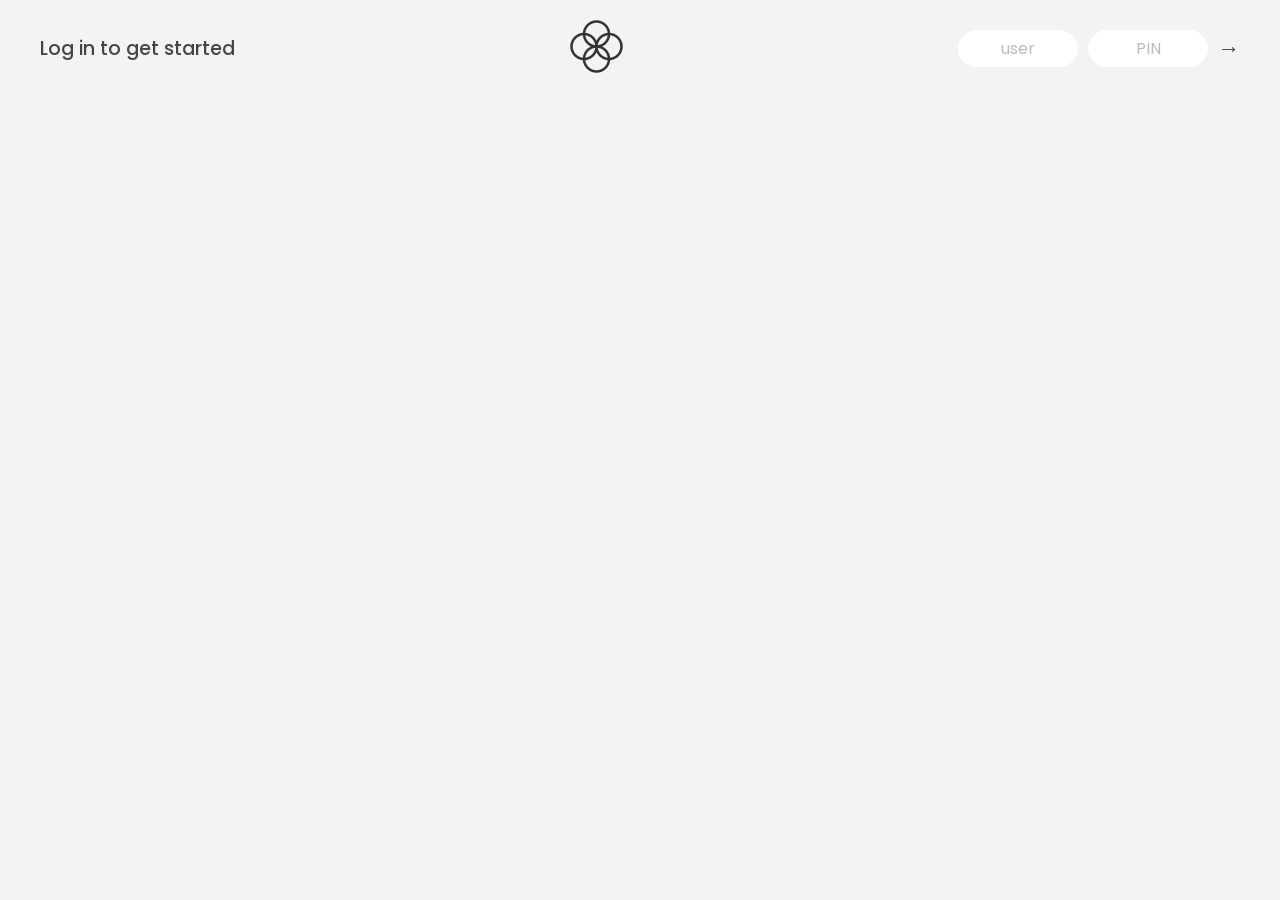
<file: login.html>
<!doctype html>
<html lang="en">
  <head>
    <meta charset="UTF-8" />
    <meta name="viewport" content="width=device-width, initial-scale=1.0" />
    <meta http-equiv="X-UA-Compatible" content="ie=edge" />
    <link rel="shortcut icon" type="image/png" href="login/icon.png" />

    <link
      href="https://fonts.googleapis.com/css?family=Poppins:400,500,600&display=swap"
      rel="stylesheet"
    />

    <link rel="stylesheet" href="login/style.css" />
    <title>Bankist</title>
  </head>
  <body>
    <!-- TOP NAVIGATION -->
    <nav>
      <p class="welcome">Log in to get started</p>
      <a href="index.html"
        ><img src="login/logo.png" alt="Logo" class="logo"
      /></a>
      <form class="login">
        <input
          type="text"
          placeholder="user"
          class="login__input login__input--user"
        />
        <!-- In practice, use type="password" -->
        <input
          type="text"
          placeholder="PIN"
          maxlength="4"
          class="login__input login__input--pin"
        />
        <button class="login__btn">&rarr;</button>
      </form>
    </nav>

    <main class="app">
      <!-- BALANCE -->
      <div class="balance">
        <div>
          <p class="balance__label">Current balance</p>
          <p class="balance__date">
            As of <span class="date">05/03/2037</span>
          </p>
        </div>
        <p class="balance__value">0000€</p>
      </div>

      <!-- MOVEMENTS -->
      <div class="movements">
        <div class="movements__row">
          <div class="movements__type movements__type--deposit">2 deposit</div>
          <div class="movements__date">3 days ago</div>
          <div class="movements__value">4 000€</div>
        </div>

        <div class="movements__row">
          <div class="movements__type movements__type--withdrawal">
            1 withdrawal
          </div>
          <div class="movements__date">24/01/2037</div>
          <div class="movements__value">-378€</div>
        </div>
      </div>

      <!-- SUMMARY -->
      <div class="summary">
        <p class="summary__label">In</p>
        <p class="summary__value summary__value--in">0000€</p>
        <p class="summary__label">Out</p>
        <p class="summary__value summary__value--out">0000€</p>
        <p class="summary__label">Interest</p>
        <p class="summary__value summary__value--interest">0000€</p>
        <button class="btn--sort">&downarrow; SORT</button>
      </div>

      <!-- OPERATION: TRANSFERS -->
      <div class="operation operation--transfer">
        <h2>Transfer money</h2>
        <form class="form form--transfer">
          <input type="text" class="form__input form__input--to" />
          <input type="number" class="form__input form__input--amount" />
          <button class="form__btn form__btn--transfer">&rarr;</button>
          <label class="form__label">Transfer to</label>
          <label class="form__label">Amount</label>
        </form>
      </div>

      <!-- OPERATION: LOAN -->
      <div class="operation operation--loan">
        <h2>Request loan</h2>
        <form class="form form--loan">
          <input type="number" class="form__input form__input--loan-amount" />
          <button class="form__btn form__btn--loan">&rarr;</button>
          <label class="form__label form__label--loan">Amount</label>
        </form>
      </div>

      <!-- OPERATION: CLOSE -->
      <div class="operation operation--close">
        <h2>Close account</h2>
        <form class="form form--close">
          <input type="text" class="form__input form__input--user" />
          <input
            type="password"
            maxlength="6"
            class="form__input form__input--pin"
          />
          <button class="form__btn form__btn--close">&rarr;</button>
          <label class="form__label">Confirm user</label>
          <label class="form__label">Confirm PIN</label>
        </form>
      </div>

      <!-- LOGOUT TIMER -->
      <p class="logout-timer">
        You will be logged out in <span class="timer">05:00</span>
      </p>
    </main>

    <!-- <footer>
      &copy; by Jonas Schmedtmann. Don't claim as your own :)
    </footer> -->

    <script src="login/script.js"></script>
  </body>
</html>
</file>
<file: login/style.css>
/* ============================================
   BANKIST – LOGIN / APP CSS (Fully Responsive)
   Breakpoints:
     Mobile  : < 480px
     Tablet  : 480px – 768px
     Laptop  : 768px – 1024px
     Desktop : > 1024px
   ============================================ */

* {
  margin: 0;
  padding: 0;
  box-sizing: inherit;
}

html {
  font-size: 62.5%;
  box-sizing: border-box;
}

body {
  font-family: 'Poppins', sans-serif;
  color: #444;
  background-color: #f3f3f3;
  min-height: 100vh;
  padding: 2rem;
}

/* ── NAV ── */
nav {
  display: flex;
  justify-content: space-between;
  align-items: center;
  padding: 0 2rem;
  flex-wrap: wrap;
  gap: 1rem;
}

.welcome {
  font-size: 1.9rem;
  font-weight: 500;
}

.logo {
  height: 5.25rem;
}

.login {
  display: flex;
  align-items: center;
}

.login__input {
  border: none;
  padding: 0.5rem 2rem;
  font-size: 1.6rem;
  font-family: inherit;
  text-align: center;
  width: 12rem;
  border-radius: 10rem;
  margin-right: 1rem;
  color: inherit;
  border: 1px solid #fff;
  transition: all 0.3s;
}

.login__input:focus {
  outline: none;
  border: 1px solid #ccc;
}

.login__input::placeholder {
  color: #bbb;
}

.login__btn {
  border: none;
  background: none;
  font-size: 2.2rem;
  color: inherit;
  cursor: pointer;
  transition: all 0.3s;
}

.login__btn:hover,
.login__btn:focus,
.btn--sort:hover,
.btn--sort:focus {
  outline: none;
  color: #777;
}

/* ── MAIN APP GRID ── */
.app {
  position: relative;
  max-width: 100rem;
  margin: 4rem auto;
  display: grid;
  grid-template-columns: 4fr 3fr;
  grid-template-rows: auto repeat(3, 15rem) auto;
  gap: 2rem;
  opacity: 0;
  transition: all 1s;
}

/* ── BALANCE ── */
.balance {
  grid-column: 1 / span 2;
  display: flex;
  align-items: flex-end;
  justify-content: space-between;
  margin-bottom: 2rem;
}

.balance__label {
  font-size: 2.2rem;
  font-weight: 500;
  margin-bottom: -0.2rem;
}

.balance__date {
  font-size: 1.4rem;
  color: #888;
}

.balance__value {
  font-size: 4.5rem;
  font-weight: 400;
}

/* ── MOVEMENTS ── */
.movements {
  grid-row: 2 / span 3;
  background-color: #fff;
  border-radius: 1rem;
  overflow: scroll;
}

.movements__row {
  padding: 2.25rem 4rem;
  display: flex;
  align-items: center;
  border-bottom: 1px solid #eee;
}

.movements__type {
  font-size: 1.1rem;
  text-transform: uppercase;
  font-weight: 500;
  color: #fff;
  padding: 0.1rem 1rem;
  border-radius: 10rem;
  margin-right: 2rem;
  white-space: nowrap;
}

.movements__date {
  font-size: 1.1rem;
  text-transform: uppercase;
  font-weight: 500;
  color: #666;
}

.movements__type--deposit {
  background-image: linear-gradient(to top left, #39b385, #9be15d);
}

.movements__type--withdrawal {
  background-image: linear-gradient(to top left, #e52a5a, #ff585f);
}

.movements__value {
  font-size: 1.7rem;
  margin-left: auto;
}

/* ── SUMMARY ── */
.summary {
  grid-row: 5 / 6;
  display: flex;
  align-items: baseline;
  padding: 0 0.3rem;
  margin-top: 1rem;
  flex-wrap: wrap;
  gap: 0.5rem;
}

.summary__label {
  font-size: 1.2rem;
  font-weight: 500;
  text-transform: uppercase;
  margin-right: 0.8rem;
}

.summary__value {
  font-size: 2.2rem;
  margin-right: 2.5rem;
}

.summary__value--in,
.summary__value--interest {
  color: #66c873;
}

.summary__value--out {
  color: #f5465d;
}

.btn--sort {
  margin-left: auto;
  border: none;
  background: none;
  font-size: 1.3rem;
  font-weight: 500;
  cursor: pointer;
}

/* ── OPERATIONS ── */
.operation {
  border-radius: 1rem;
  padding: 3rem 4rem;
  color: #333;
}

.operation--transfer {
  background-image: linear-gradient(to top left, #ffb003, #ffcb03);
}

.operation--loan {
  background-image: linear-gradient(to top left, #39b385, #9be15d);
}

.operation--close {
  background-image: linear-gradient(to top left, #e52a5a, #ff585f);
}

h2 {
  margin-bottom: 1.5rem;
  font-size: 1.7rem;
  font-weight: 600;
  color: #333;
}

.form {
  display: grid;
  grid-template-columns: 2.5fr 2.5fr 1fr;
  grid-template-rows: auto auto;
  gap: 0.4rem 1rem;
}

.form.form--loan {
  grid-template-columns: 2.5fr 1fr 2.5fr;
}

.form__label--loan {
  grid-row: 2;
}

.form__input {
  width: 100%;
  border: none;
  background-color: rgba(255, 255, 255, 0.4);
  font-family: inherit;
  font-size: 1.5rem;
  text-align: center;
  color: #333;
  padding: 0.3rem 1rem;
  border-radius: 0.7rem;
  transition: all 0.3s;
}

.form__input:focus {
  outline: none;
  background-color: rgba(255, 255, 255, 0.6);
}

.form__label {
  font-size: 1.3rem;
  text-align: center;
}

.form__btn {
  border: none;
  border-radius: 0.7rem;
  font-size: 1.8rem;
  background-color: #fff;
  cursor: pointer;
  transition: all 0.3s;
}

.form__btn:focus {
  outline: none;
  background-color: rgba(255, 255, 255, 0.8);
}

/* ── LOGOUT TIMER ── */
.logout-timer {
  padding: 0 0.3rem;
  margin-top: 1.9rem;
  text-align: right;
  font-size: 1.25rem;
}

.timer {
  font-weight: 600;
}

/* ============================================================
   RESPONSIVE BREAKPOINTS
   ============================================================ */

/* ── LAPTOP (≤ 1024px) ── */
@media (max-width: 1024px) {
  html {
    font-size: 56.25%;
  }

  .app {
    max-width: 90rem;
    margin: 3rem auto;
  }

  .movements__row {
    padding: 2rem 3rem;
  }

  .operation {
    padding: 2.5rem 3rem;
  }
}

/* ── TABLET (≤ 768px) ── */
@media (max-width: 768px) {
  html {
    font-size: 50%;
  }

  body {
    padding: 1.5rem;
  }

  /* Nav: stack on two rows */
  nav {
    padding: 1rem 1.5rem;
    gap: 1.5rem;
    justify-content: space-between;
  }

  .welcome {
    font-size: 1.7rem;
    order: 1;
    width: 100%;
    text-align: center;
  }

  .logo {
    height: 4.5rem;
    order: 2;
  }

  .login {
    order: 3;
    width: 100%;
    justify-content: center;
  }

  .login__input {
    width: 11rem;
    font-size: 1.5rem;
  }

  /* App grid: single column */
  .app {
    grid-template-columns: 1fr;
    grid-template-rows: auto;
    gap: 1.5rem;
    margin: 2rem auto;
  }

  /* Balance stays full width */
  .balance {
    grid-column: 1;
    flex-wrap: wrap;
    gap: 0.5rem;
    margin-bottom: 1rem;
  }

  .balance__value {
    font-size: 3.8rem;
  }

  /* Movements: fixed height with scroll */
  .movements {
    grid-row: auto;
    max-height: 32rem;
    overflow-y: auto;
  }

  .movements__row {
    padding: 1.8rem 2.5rem;
  }

  /* Summary: full row */
  .summary {
    grid-row: auto;
  }

  /* Operations: full width */
  .operation {
    padding: 2rem 2.5rem;
  }

  .form {
    grid-template-columns: 2fr 2fr 0.8fr;
    gap: 0.4rem 0.8rem;
  }

  .logout-timer {
    text-align: center;
  }
}

/* ── MOBILE (≤ 480px) ── */
@media (max-width: 480px) {
  html {
    font-size: 46%;
  }

  body {
    padding: 1rem;
  }

  nav {
    padding: 0.8rem 1rem;
  }

  .welcome {
    font-size: 1.6rem;
  }

  .logo {
    height: 4rem;
  }

  .login {
    justify-content: center;
    gap: 0.5rem;
  }

  .login__input {
    width: 9.5rem;
    font-size: 1.4rem;
    padding: 0.5rem 1.2rem;
    margin-right: 0.5rem;
  }

  .login__btn {
    font-size: 2rem;
  }

  .balance__label {
    font-size: 1.9rem;
  }

  .balance__value {
    font-size: 3.2rem;
    width: 100%;
    text-align: right;
  }

  .movements {
    max-height: 26rem;
  }

  .movements__row {
    padding: 1.5rem 1.5rem;
    gap: 0.8rem;
  }

  .movements__type {
    font-size: 1rem;
    padding: 0.1rem 0.8rem;
    margin-right: 1rem;
  }

  .movements__value {
    font-size: 1.5rem;
  }

  .movements__date {
    font-size: 1rem;
  }

  .summary__value {
    font-size: 1.9rem;
    margin-right: 1.5rem;
  }

  .summary__label {
    font-size: 1.1rem;
  }

  /* Operations: simplify form to single column */
  .operation {
    padding: 1.8rem 1.8rem;
  }

  h2 {
    font-size: 1.6rem;
    margin-bottom: 1.2rem;
  }

  .form {
    grid-template-columns: 1fr 1fr;
    grid-template-rows: auto auto auto;
    gap: 0.6rem;
  }

  .form__btn {
    grid-column: 1 / span 2;
    padding: 0.6rem;
    font-size: 1.8rem;
  }

  /* Loan form override */
  .form.form--loan {
    grid-template-columns: 1fr 1fr;
  }

  .form.form--loan .form__btn {
    grid-column: 1 / span 2;
  }

  .form__label--loan {
    grid-row: auto;
  }

  .form__input {
    font-size: 1.4rem;
    padding: 0.4rem 0.8rem;
  }

  .form__label {
    font-size: 1.2rem;
  }

  .logout-timer {
    font-size: 1.2rem;
    text-align: center;
    margin-top: 1.2rem;
  }
}
</file>
